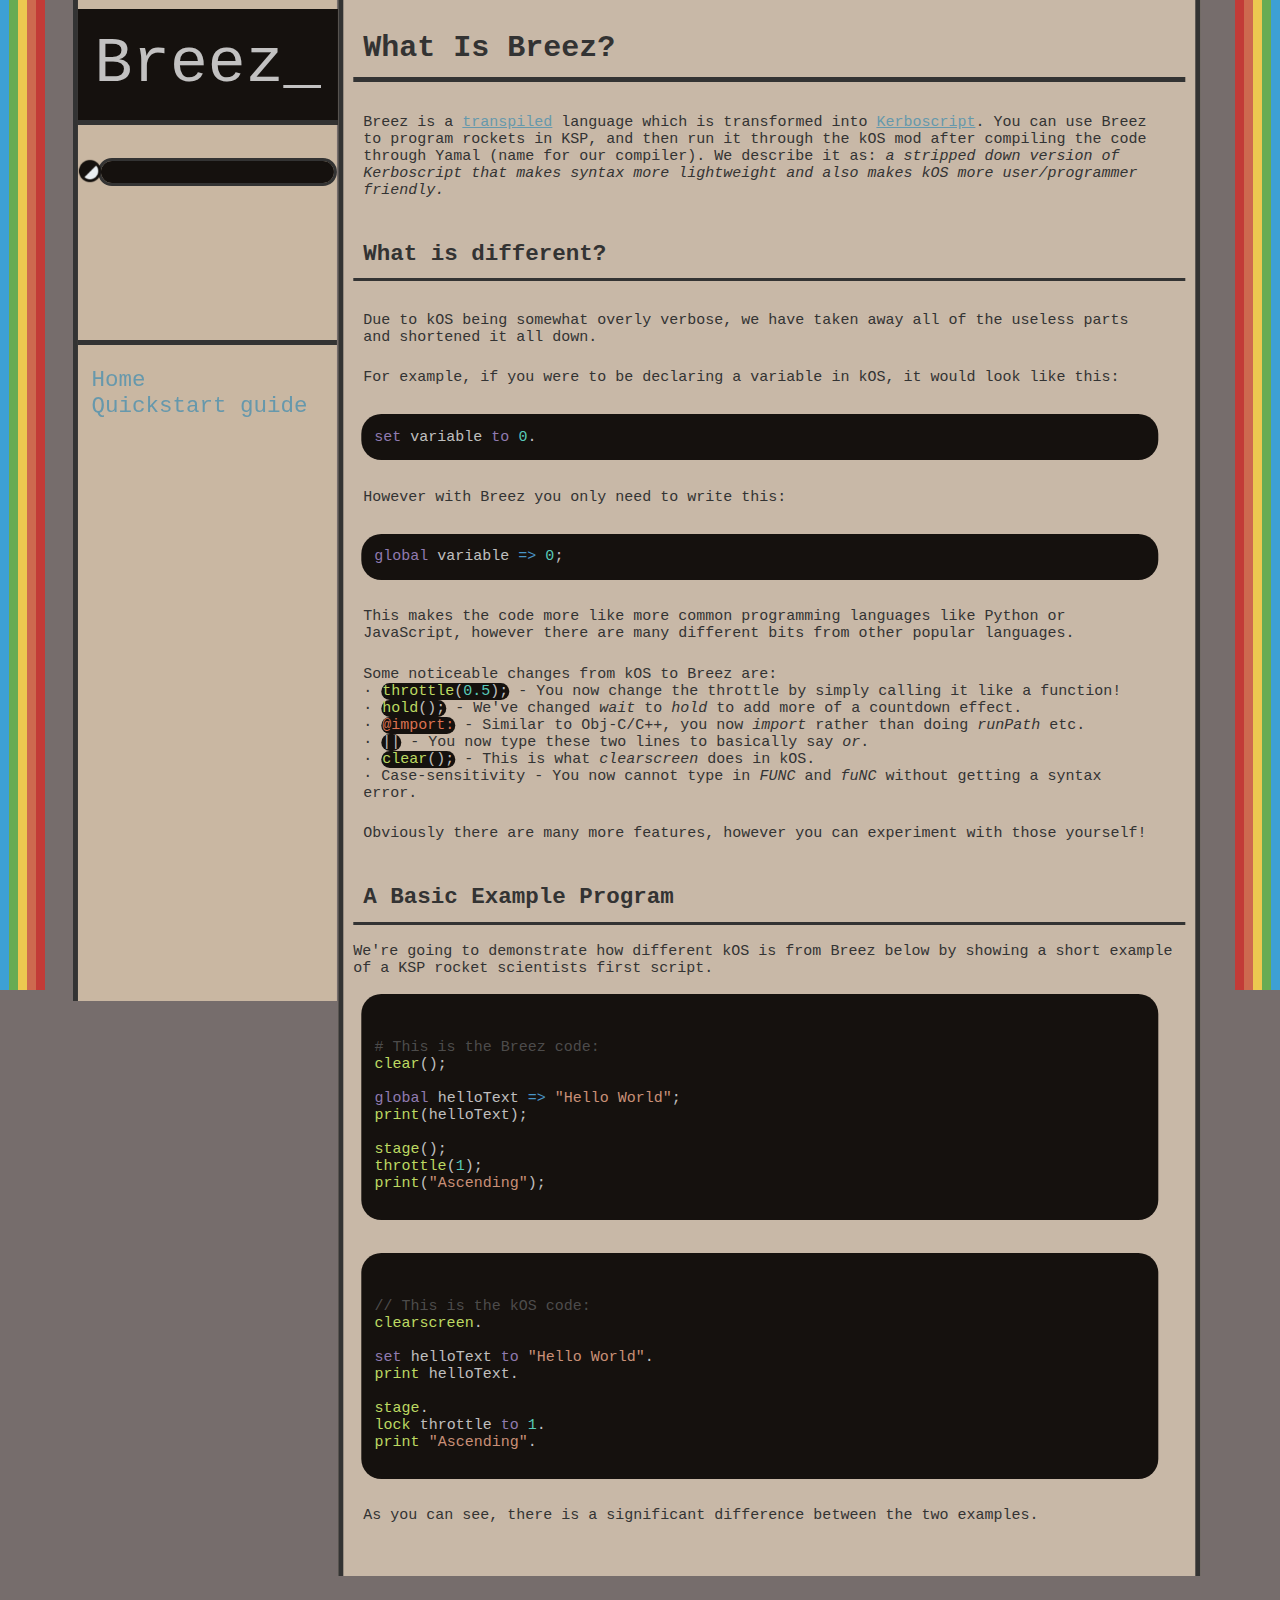
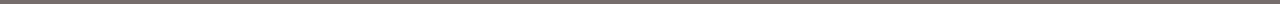
<file: index.html>
<!DOCTYPE html>
<html>
<head>
<link rel="stylesheet" href="style.css">
<link rel="stylesheet" href="styleSyntax.css">
<link rel="stylesheet" href="styleRainbow.css">

<link rel="icon" href="cassete.png">
<title>Breez documentation</title>

        
<body>

<div id="mainMenu">
    <div id="mainMenuButton">
        <a href="index.html" style="text-decoration: none;">
            <div id="mainMenuButtonText">
                <span style="color: #e0e0e0da;">Breez<span class="blinkingLine">_</span></span>
            </div>
        </a>
        <div id="mainMenuSearch">
            <form name="searchContent">
                <input type="text" id="mainMenuSearchText" style="
                background-color: #15110e;
                outline: none;
                border-color: transparent;
                -webkit-box-shadow: none;
                box-shadow: none;
                font-size: 1.5em;
                color: #e0e0e0da;
                font-family: 'Source Code Pro', monospace;
                
                display: flex;
                justify-content: center;
                align-items: center;
             
                overflow: auto;
                white-space: nowrap;">
            </form>
        </div>
        <button id="DarkLightSwitch"><img src="darklightSwitch.png" width="22" height="22"></button>
        <script type="text/javascript">
            // Taken from https://www.pullrequest.com/blog/how-to-implement-dark-mode-with-css-js/#the-switch

            // Wait for document to load
            document.addEventListener("DOMContentLoaded", function(event) {
                document.documentElement.setAttribute("data-theme", "light");
            
                // Get our button switcher
                var themeSwitcher = document.getElementById("DarkLightSwitch");
                // When our button gets clicked
                themeSwitcher.onclick = function() {
                    // Get the current selected theme, on the first run
                    // it should be `light`
                    var currentTheme = document.documentElement.getAttribute("data-theme");
              
                    // Switch between `dark` and `light`
                    var switchToTheme = currentTheme === "dark" ? "light" : "dark";
              
                    // Set our currenet theme to the new one
                    document.documentElement.setAttribute("data-theme", switchToTheme);
                }
            });
        </script>
    </div>
    <div id="mainMenuFileList"><pre>
 <a href="index.html" style="text-decoration: none;">Home</a>
 <a href="quickstart.html" style="text-decoration: none;">Quickstart guide</a>
    </pre></div>
</div>
<div id="mainText" style="padding-top: 10%;">

<h1><p>Breez</p></h1>

<h2><p>Open Source, kOS Based, Transpiled (or Compiled) Language</p></h2>

<div class="code"><pre><p>
<span class="builtInFunction">print</span>(<span class="string">"Breez: The Open Source, kOS Based, Transpiled (or Compiled) Language. For Kerbal Space Nerds"</span>);
<span class="keyword">global</span> interested =&gt; <span class="builtInVariable">true</span>;

<span class="keyword">while</span> interested = <span class="builtInVariable">true</span> {
  <span class="userFunction">download</span>();
}
</p></pre></div>

<h2><p>Welcome to the Breez documentation website.</p></h2>
<p>Here you will find the full documentation for the Breez programming language, and also tutorials for making simple programs in Breez.</p>

<h1><p>What Is Breez?</p></h1>

<p>Breez is a <a href="https://medium.com/madfish-solutions/what-is-a-transpiler-47beac592848">transpiled</a> language which is transformed into <a href="http://ksp-kos.github.io/KOS_DOC">Kerboscript</a>.
You can use Breez to program rockets in KSP, and then run it through the kOS mod after compiling the code through Yamal (name for our compiler).
We describe it as: <i>a stripped down version of Kerboscript that makes syntax more lightweight and also makes kOS more user/programmer friendly.</i></p>


<h2><p>What is different?</p></h2>
<p>Due to kOS being somewhat overly verbose, we have taken away all of the useless parts and shortened it all down.</p>
<p>For example, if you were to be declaring a variable in kOS, it would look like this:</p>

<div class="code"><p>
<span class="keyword">set</span> variable <span class="keyword">to</span> <span class="number">0</span>.
</p></div>

<p>However with Breez you only need to write this:</p>

<div class="code"><p>
<span class="keyword">global</span> variable <span class="STR_LIT_DEC">=&gt; </span><span class="number">0</span>;
</p></div>

<p>This makes the code more like more common programming languages like Python or JavaScript, however there are many different bits from other popular languages.</p>

<p>Some noticeable changes from kOS to Breez are:<br>
&middot; <span class="codeInline">&VeryThinSpace;<span class="builtInFunction">throttle</span>(<span class="number">0.5</span>);&VeryThinSpace;</span> - You now change the throttle by simply calling it like a function!<br>
&middot; <span class="codeInline">&VeryThinSpace;<span class="builtInFunction">hold</span>();&VeryThinSpace;</span> - We've changed <i>wait</i> to <i>hold</i> to add more of a countdown effect.<br>
&middot; <span class="codeInline directives">&VeryThinSpace;@import:&VeryThinSpace;</span> - Similar to Obj-C/C++, you now <i>import</i> rather than doing <i>runPath</i> etc.<br>
&middot; <span class="codeInline">&VeryThinSpace;||&VeryThinSpace;</span> - You now type these two lines to basically say <i>or</i>.<br>
&middot; <span class="codeInline">&VeryThinSpace;<span class="builtInFunction">clear</span>();&VeryThinSpace;</span> - This is what <i>clearscreen</i> does in kOS.<br>
&middot; Case-sensitivity - You now cannot type in <i>FUNC</i> and <i>fuNC</i> without getting a syntax error.<br>
</p>

<p>Obviously there are many more features, however you can experiment with those yourself!</p>


<h2><p>A Basic Example Program</p></h2>

We're going to demonstrate how different kOS is from Breez below by showing a short example of a KSP rocket scientists first script.

<div class="code"><pre><p>
<span class="comment"># This is the Breez code:</span>
<span class="builtInFunction">clear</span>();

<span class="keyword">global</span> helloText <span class="STR_LIT_DEC">=&gt;</span> <span class="string">"Hello World"</span>;
<span class="builtInFunction">print</span>(helloText);

<span class="builtInFunction">stage</span>();
<span class="builtInFunction">throttle</span>(<span class="number">1</span>);
<span class="builtInFunction">print</span>(<span class="string">"Ascending"</span>);
</p></pre></div>
<div class="code"><pre><p>
<span class="comment">// This is the kOS code:</span>
<span class="builtInFunction">clearscreen</span>.

<span class="keyword">set</span> helloText <span class="keyword">to</span> <span class="string">"Hello World"</span>.
<span class="builtInFunction">print</span> helloText.

<span class="builtInFunction">stage</span>.
<span class="builtInFunction">lock</span> throttle <span class="keyword">to</span> <span class="number">1</span>.
<span class="builtInFunction">print</span> <span class="string">"Ascending"</span>.
</p></pre></div>

<p>As you can see, there is a significant difference between the two examples.</p>
</div>



<!--This section is responsible for the rainbow lines that you see in the background-->
<div class="redR"></div>
<div class="orangeR"></div>
<div class="yellowR"></div>
<div class="greenR"></div>
<div class="blueR"></div>
<div class="redL"></div>
<div class="orangeL"></div>
<div class="yellowL"></div>
<div class="greenL"></div>
<div class="blueL"></div>


</body>
</head>
</html>
</file>
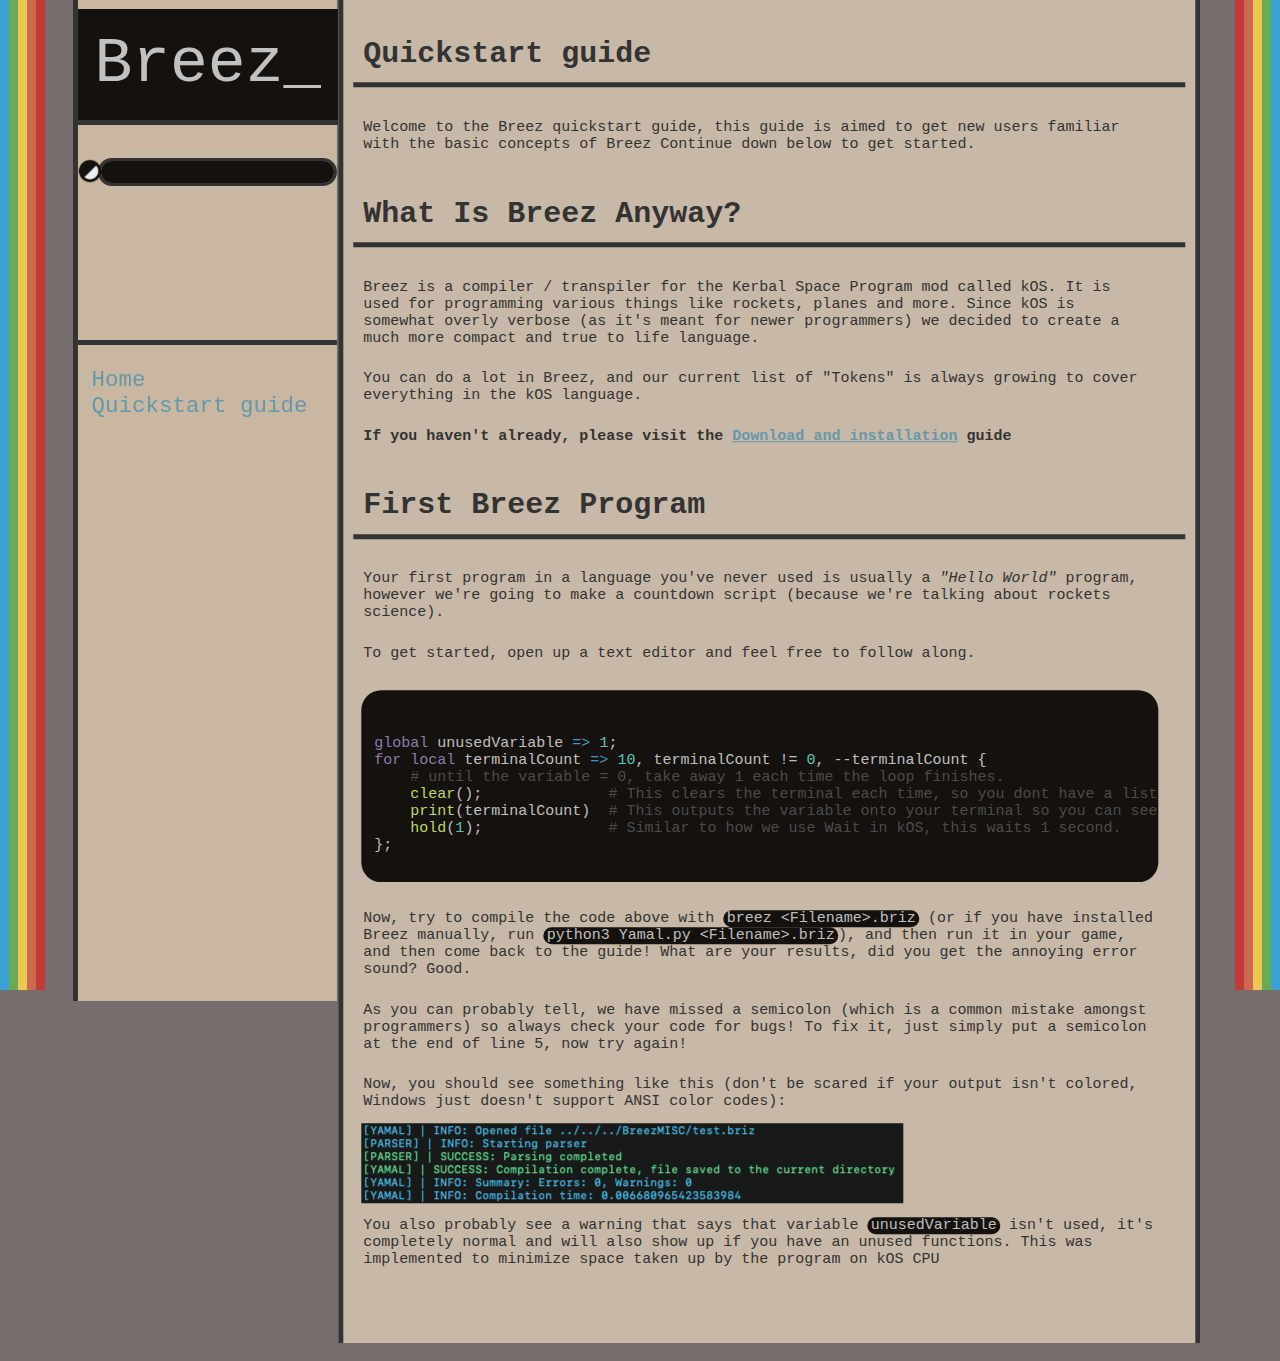
<file: quickstart.html>
<!DOCTYPE html>
<html>
<head>
<link rel="stylesheet" href="style.css">
<link rel="stylesheet" href="styleSyntax.css">
<link rel="stylesheet" href="styleRainbow.css">

<link rel="icon" href="cassete.png">
<title>Breez documentation</title>

        
<body>

<div id="mainMenu">
    <div id="mainMenuButton">
        <a href="index.html" style="text-decoration: none;">
            <div id="mainMenuButtonText">
                <span style="color: #e0e0e0da;">Breez<span class="blinkingLine">_</span></span>
            </div>
        </a>
        <div id="mainMenuSearch">
            <form name="searchContent">
                <input type="text" id="mainMenuSearchText" style="
                background-color: #15110e;
                outline: none;
                border-color: transparent;
                -webkit-box-shadow: none;
                box-shadow: none;
                font-size: 1.5em;
                color: #e0e0e0da;
                font-family: 'Source Code Pro', monospace;
                
                display: flex;
                justify-content: center;
                align-items: center;
             
                overflow: auto;
                white-space: nowrap;">
            </form>
        </div>
        <button id="DarkLightSwitch"><img src="darklightSwitch.png" width="22" height="22"></button>
        <script type="text/javascript">
            // Taken from https://www.pullrequest.com/blog/how-to-implement-dark-mode-with-css-js/#the-switch

            // Wait for document to load
            document.addEventListener("DOMContentLoaded", function(event) {
                document.documentElement.setAttribute("data-theme", "light");
            
                // Get our button switcher
                var themeSwitcher = document.getElementById("DarkLightSwitch");
                // When our button gets clicked
                themeSwitcher.onclick = function() {
                    // Get the current selected theme, on the first run
                    // it should be `light`
                    var currentTheme = document.documentElement.getAttribute("data-theme");
              
                    // Switch between `dark` and `light`
                    var switchToTheme = currentTheme === "dark" ? "light" : "dark";
              
                    // Set our currenet theme to the new one
                    document.documentElement.setAttribute("data-theme", switchToTheme);
                }
            });
        </script>
    </div>
    <div id="mainMenuFileList"><pre>
 <a href="index.html" style="text-decoration: none;">Home</a>
 <a href="quickstart.html" style="text-decoration: none;">Quickstart guide</a>
    </pre></div>
</div>
<div id="mainText">


<h1><p>Quickstart guide</p></h1>

<p>Welcome to the Breez quickstart guide, this guide is aimed to get new users familiar with the basic concepts of Breez
Continue down below to get started.</p>

<h1><p>What Is Breez Anyway?</p></h1>

<p>Breez is a compiler / transpiler for the Kerbal Space Program mod called kOS. It is used for programming various things like rockets, planes and more.
Since kOS is somewhat overly verbose (as it's meant for newer programmers) we decided to create a much more compact and true to life language.</p>

<p>You can do a lot in Breez, and our current list of "Tokens" is always growing to cover everything in the kOS language.</p>

<b><p>If you haven't already, please visit the <a href="download.html">Download and installation</a> guide</p></b>

<h1><p>First Breez Program</p></h1>

<p>Your first program in a language you've never used is usually a <i>"Hello World"</i> program, however we're going to make a countdown script (because we're talking about rockets science).</p>

<p>To get started, open up a text editor and feel free to follow along.</p>

<div class="code"><pre><p>
<span class="keyword">global</span> unusedVariable <span class="STR_LIT_DEC">=&gt;</span> <span class="number">1</span>;
<span class="keyword">for local</span> terminalCount <span class="STR_LIT_DEC">=&gt;</span> <span class="number">10</span>, terminalCount != <span class="number">0</span>, --terminalCount { 
    <span class="comment"># until the variable = 0, take away 1 each time the loop finishes.</span>
    <span class="builtInFunction">clear</span>();              <span class="comment"># This clears the terminal each time, so you dont have a list of numbers.</span>
    <span class="builtInFunction">print</span>(terminalCount)  <span class="comment"># This outputs the variable onto your terminal so you can see how close you are to T-0.</span>
    <span class="builtInFunction">hold</span>(<span class="number">1</span>);              <span class="comment"># Similar to how we use Wait in kOS, this waits 1 second.</span>
};
</p></pre></div>
<p>Now, try to compile the code above with <span class="codeInline">&MediumSpace;breez &lt;Filename&gt;.briz&MediumSpace;</span> (or if you have installed Breez manually, run <span class="codeInline">&MediumSpace;python3 Yamal.py &lt;Filename&gt;.briz&MediumSpace;</span>), and then run it in your game, and then come back to the guide!
What are your results, did you get the annoying error sound? Good.</p>

<p>As you can probably tell, we have missed a semicolon (which is a common mistake amongst programmers) so always check your code for bugs!
To fix it, just simply put a semicolon at the end of line 5, now try again!</p>

<p>Now, you should see something like this (don't be scared if your output isn't colored, Windows just doesn't support ANSI color codes):</p>
<img src="YamalOutput.png" width="542" height="80">
<p>You also probably see a warning that says that variable <span class="codeInline">&MediumSpace;unusedVariable&MediumSpace;</span> isn't used, it's completely normal and will also show up
if you have an unused functions. This was implemented to minimize space taken up by the program on kOS CPU<p>

</div>



<!--This section is responsible for the rainbow lines that you see in the background-->
<div class="redR"></div>
<div class="orangeR"></div>
<div class="yellowR"></div>
<div class="greenR"></div>
<div class="blueR"></div>
<div class="redL"></div>
<div class="orangeL"></div>
<div class="yellowL"></div>
<div class="greenL"></div>
<div class="blueL"></div>


</body>
</head>
</html>
</file>
<file: style.css>
/*$font: 'Source Code Pro', monospace;
$fontSize: 15px;
$fontColor: #333333;
$codeFontColor: #e0e0e0da;
$commodoreGrey: #766d6c;
$commodore64KeyboardBlack_CodeBackground: #15110e;
$commodore64KeyboardBlackLighter_ScrollbarBackground: #1f1b1a;
$commodoreGreyBright: #c8b8a7;*/
:root {
  --font: "Source Code Pro", monospace;
  --fontSize: 15px;
  --fontColor: #333333;
  --codeFontColor: #e0e0e0da;
  --commodoreGrey: #766d6c;
  --commodore64KeyboardBlack_CodeBackground: #15110e;
  --commodore64KeyboardBlackLighter_ScrollbarBackground: #1f1b1a;
  --commodoreGreyBright: #c8b8a7;
  --commodoreSoftWhite: #c9b7a2;
}

[data-theme=dark] {
  --font: "Source Code Pro", monospace;
  --fontSize: 15px;
  --fontColor: #cccccc;
  --codeFontColor: #e0e0e0da;
  --commodoreGrey: #25242b;
  --commodore64KeyboardBlack_CodeBackground: #15110e;
  --commodore64KeyboardBlackLighter_ScrollbarBackground: #1f1b1a;
  --commodoreGreyBright: #1f1f25;
  --commodoreSoftWhite: #242530;
}

body {
  background-color: var(--commodoreGrey);
  font-family: var(--font);
  font-size: var(--fontSize);
  color: var(--fontColor);
  overscroll-behavior: none;
}

.blinkingLine {
  animation: blinker 1.5s linear infinite;
}

@keyframes blinker {
  0% {
    opacity: 0;
  }
  49% {
    opacity: 0;
  }
  51% {
    opacity: 1;
  }
  100% {
    opacity: 1;
  }
}
#mainText {
  margin: 0;
  position: absolute;
  padding: 35% 10px 40px 10px;
  top: 50%;
  left: 50%;
  border-left: 5px solid var(--fontColor);
  border-right: 5px solid var(--fontColor);
  -ms-transform: translate(-35%, -50%);
  transform: translate(-35%, -50%);
  background-color: var(--commodoreGreyBright);
  min-height: 100%;
  display: flex;
  justify-content: center;
  flex-direction: column;
  width: 65%;
  overflow: hidden;
  overflow-wrap: break-word;
}

#mainMenu {
  margin: 0;
  position: fixed;
  padding: 15% 10px 10px 10px;
  top: 50%;
  left: 50%;
  border-left: 5px solid var(--fontColor);
  -ms-transform: translate(-214.5%, -50%);
  transform: translate(-214.5%, -50%);
  background-color: var(--commodoreSoftWhite);
  min-height: 100%;
  width: 18.7%;
  display: flex;
  justify-content: center;
}

#mainMenuFileList {
  position: fixed;
  top: 40%;
  border-top: 5px solid var(--fontColor);
  height: 100%;
  width: 100%;
  font-size: 1.5em;
}

#mainMenuButton {
  margin: 0;
  position: fixed;
  padding: 0.1%;
  top: 10%;
  left: 0%;
  display: flex;
  justify-content: center;
  align-items: center;
  border-bottom: 5px solid var(--fontColor);
  background-color: var(--commodore64KeyboardBlack_CodeBackground);
  height: 10%;
  width: 100%;
}

#mainMenuButtonText {
  margin: 0;
  top: 12%;
  font-size: 420%;
  overflow: hidden;
  white-space: nowrap;
}

#mainMenuSearch {
  background-color: var(--commodore64KeyboardBlack_CodeBackground);
  border-radius: 20px;
  position: fixed;
  border: 3px solid var(--fontColor);
  top: 23.5%;
  right: 0%;
  height: 1.5em;
  width: 90%;
  display: flex;
  justify-content: center;
  align-items: center;
  overflow: auto;
  white-space: nowrap;
}

#DarkLightSwitch {
  border: none;
  background-color: transparent;
  position: fixed;
  top: 23.6%;
  left: -2%;
  outline: none;
  border-color: inherit;
  -webkit-box-shadow: none;
  box-shadow: none;
}

#mainMenuSearchText input {
  outline: none;
  border-color: inherit;
  -webkit-box-shadow: none;
  box-shadow: none;
  font-size: 1.5em;
  color: var(--codeFontColor);
  background-color: var(--commodore64KeyboardBlack_CodeBackground);
  display: flex;
  justify-content: center;
  align-items: center;
  overflow: auto;
  white-space: nowrap;
}

#mainMenuSearchText input:focus {
  outline: none;
  border-color: inherit;
  -webkit-box-shadow: none;
  box-shadow: none;
  font-size: 1.5em;
  color: var(--codeFontColor);
  background-color: var(--commodore64KeyboardBlack_CodeBackground);
  display: flex;
  justify-content: center;
  overflow: auto;
  white-space: nowrap;
}

::-webkit-scrollbar {
  width: 0px;
}

::-webkit-scrollbar-track {
  background-color: transparent;
}

::-webkit-scrollbar-thumb {
  background-color: transparent;
}

::-webkit-scrollbar-track-piece:start {
  background-color: transparent;
}

::-webkit-scrollbar-track-piece:end {
  background-color: transparent;
}

h1 {
  height: 1%;
  border-bottom: 5px solid var(--fontColor);
  overflow-wrap: break-word;
}

h2 {
  height: 1%;
  border-bottom: 3px solid var(--fontColor);
  overflow-wrap: break-word;
}

.code {
  margin: 2% 1% 2% 1%;
  padding: 3px;
  color: var(--codeFontColor);
  background-color: var(--commodore64KeyboardBlack_CodeBackground);
  border-radius: 20px;
  min-height: 1%;
  width: 95%;
  overflow: auto;
}

.codeInline {
  color: var(--codeFontColor);
  padding: 10px, 10px, 10px, 10px;
  background-color: var(--commodore64KeyboardBlack_CodeBackground);
  border-radius: 10px;
  height: 1em;
  min-width: 20px;
}

img {
  margin: 0.2% 3% 0.2% 1%;
}

p {
  margin: 0.2% 3% 0.2% 0%;
  width: 95%;
  padding: 10px;
  overflow-wrap: break-word;
}

.note {
  margin: 0.2% 3% 0.2% 3%;
  background-color: #3da0d480;
  border-left: #3da0d4 solid 5px;
  padding: 5px;
  overflow: auto;
  min-height: 10%;
  overflow-wrap: break-word;
  width: 95%;
}

.tip {
  margin: 0.2% 3% 0.2% 3%;
  background-color: #67ab5380;
  border-left: #67ab53 solid 5px;
  padding: 5px;
  overflow: auto;
  min-height: 10%;
  overflow-wrap: break-word;
  width: 95%;
}

.warning {
  margin: 0.2% 3% 0.2% 3%;
  background-color: #c23b3780;
  border-left: #c23b37 solid 5px;
  padding: 5px;
  overflow: auto;
  min-height: 10%;
  overflow-wrap: break-word;
  width: 95%;
}

a:link {
  color: #6698ac;
}

a:visited {
  color: #6698ac;
}

a:hover {
  color: #6d9ec5;
}

a:active {
  color: #6d9ec5;
}

/*#previous {
    margin-top: 100px;
    background-color: #75c266;
    padding: 10px;
    height: 40px;
    width: 100px;
    color: $codeFontColor;
    font-size: 15px;
    position: absolute;
    bottom: 0;
    left: 10px;
}
#next {
    margin-top: 100px;
    background-color: #75c266;
    padding: 10px;
    height: 40px;
    width: 100px;
    color: $codeFontColor;
    font-size: 15px;
    position: absolute;
    bottom: 0;
    right: 10px;
}
#previous:hover {
    margin-top: 100px;
    background-color: #8bd77a;
    padding: 10px;
    height: 40px;
    width: 100px;
    color: $codeFontColor;
    font-size: 15px;
    position: absolute;
    bottom: 0;
    left: 10px;
}
#next:hover {
    margin-top: 100px;
    background-color: #8bd77a;
    padding: 10px;
    height: 40px;
    width: 100px;
    color: $codeFontColor;
    font-size: 15px;
    position: absolute;
    bottom: 0;
    right: 10px;
}*/
</file>
<file: styleSyntax.css>
.comment {
  color: #575656de;
}

.keyword {
  color: #907bb0;
}

.builtInFunction {
  color: #bdd962;
}

.builtInVariable {
  color: #5fdbd9;
}

.userFunction {
  color: #62d9a8;
}

.string {
  color: #c99077;
}

.number {
  color: #58c9b9;
}

.directives {
  color: #db7151;
}

.STR_LIT_DEC {
  color: #4994c5;
}
</file>
<file: styleRainbow.css>
.redR {
    height: 110%;
    width: 0.7%;
    color: transparent;
    background-color: #c23b37;
    position: fixed;
    top: 0;
    right: 2.8%;
}

.orangeR {
  height: 110%;
  width: 0.7%;
  color: transparent;
  background-color: #cd694f;
  position: fixed;
  top: 0;
  right: 2.1%;
}

.yellowR {
  height: 110%;
  width: 0.7%;
  color: transparent;
  background-color: #edc850;
  position: fixed;
  top: 0;
  right: 1.4%;
}

.greenR {
  height: 110%;
  width: 0.7%;
  color: transparent;
  background-color: #67ab53;
  position: fixed;
  top: 0;
  right: 0.7%;
}

.blueR {
  height: 110%;
  width: 0.7%;
  color: transparent;
  background-color: #3da0d4;
  position: fixed;
  top: 0;
  right: 0%;
}

.redL {
  height: 110%;
  width: 0.7%;
  color: transparent;
  background-color: #c23b37;
  position: fixed;
  top: 0;
  left: 2.8%;
}

.orangeL {
  height: 110%;
  width: 0.7%;
  color: transparent;
  background-color: #cd694f;
  position: fixed;
  top: 0;
  left: 2.1%;
}

.yellowL {
  height: 110%;
  width: 0.7%;
  color: transparent;
  background-color: #edc850;
  position: fixed;
  top: 0;
  left: 1.4%;
}

.greenL {
  height: 110%;
  width: 0.7%;
  color: transparent;
  background-color: #67ab53;
  position: fixed;
  top: 0;
  left: 0.7%;
}

.blueL {
  height: 110%;
  width: 0.7%;
  color: transparent;
  background-color: #3da0d4;
  position: fixed;
  top: 0;
  left: 0%;
}
</file>
